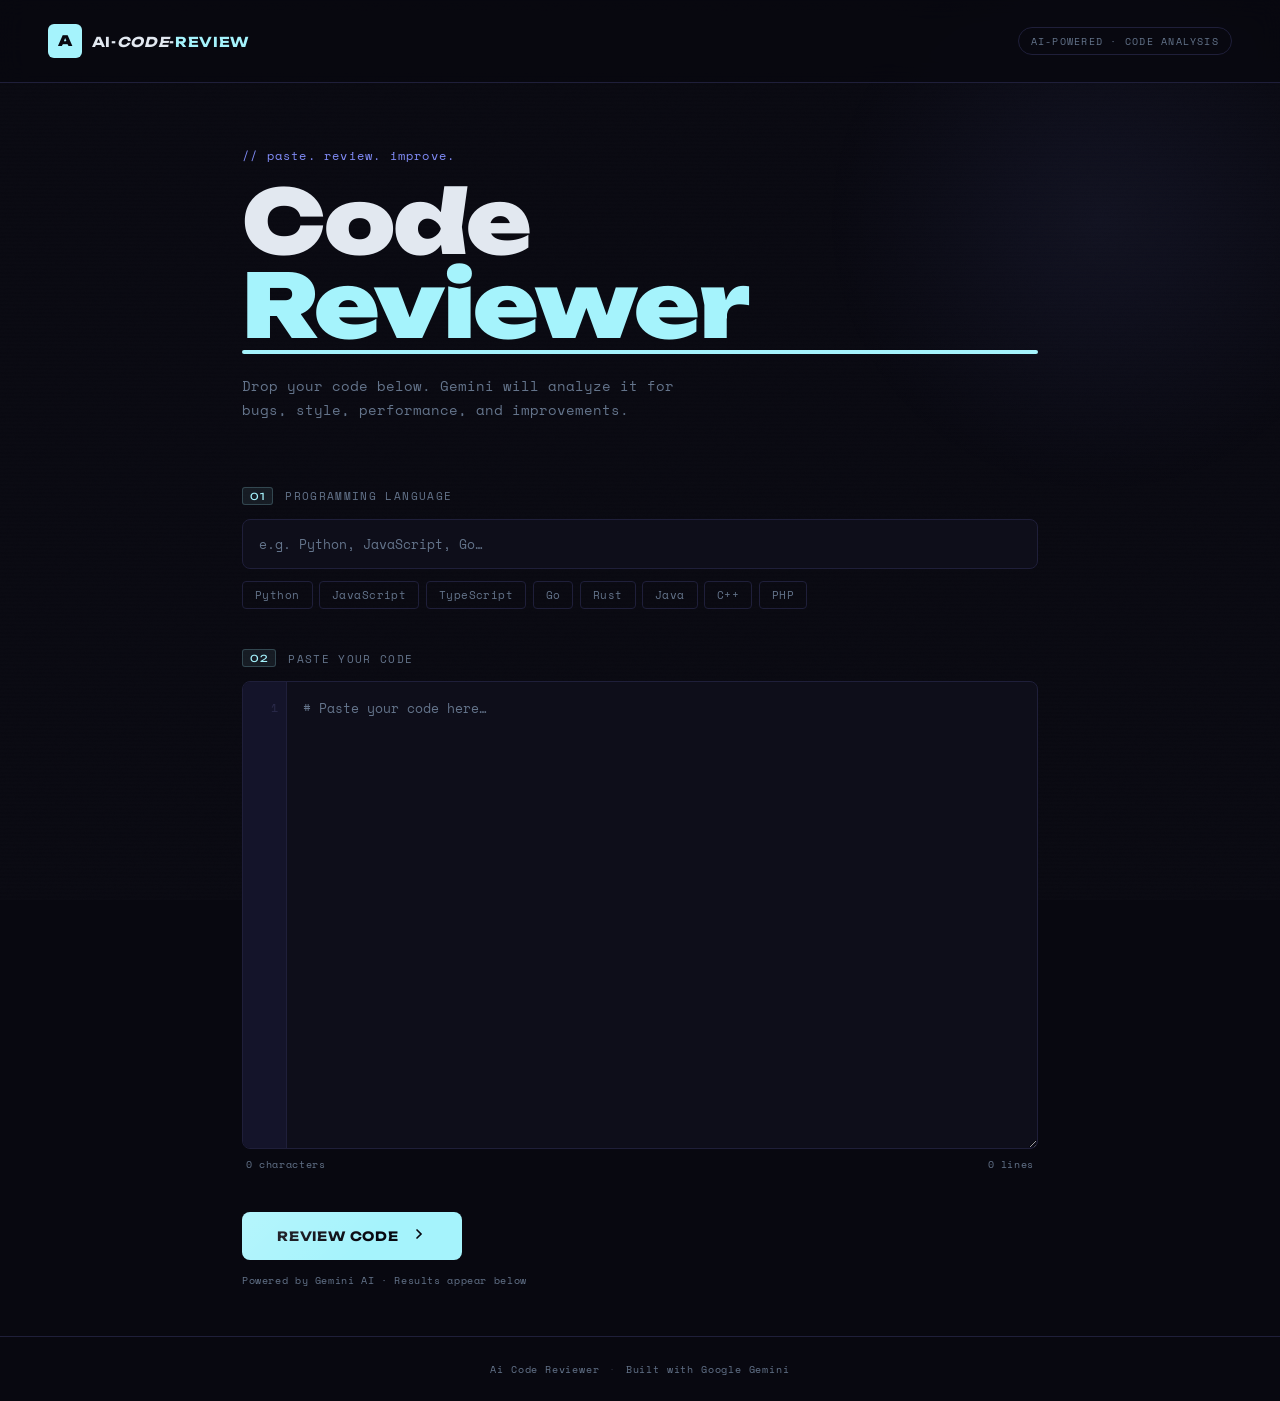
<file: templates/index.html>
<!DOCTYPE html>
<html lang="en">
<head>
  <meta charset="UTF-8" />
  <meta name="viewport" content="width=device-width, initial-scale=1.0" />
    <meta name="description" content="Drop your code below. Gemini will analyze it for bugs, style, performance, and improvements.">
    <meta name="author" content="DeFrancis-unix27">
    <!-- Browser Logo / Favicon -->
    <link rel="icon" href="/static/img/icon.png" type="image/x-icon">

    <!-- Social Media Metadata (Open Graph) -->
    <meta property="og:title" content="AI Code Reviewer">
    <meta property="og:description" content="Drop your code below. Gemini will analyze it for bugs, style, performance, and improvements.">
  <title>AI Code Reviewer</title>
  <link rel="preconnect" href="https://fonts.googleapis.com">
  <link href="https://fonts.googleapis.com/css2?family=Space+Mono:ital,wght@0,400;0,700;1,400&family=Unbounded:wght@400;700;900&display=swap" rel="stylesheet">
  <link rel="stylesheet" href="/static/css/styles.css" />
</head>
<body>
 
  <div class="noise"></div>
 
  <header class="header">
    <div class="header-logo">
      <span class="logo-mark">A</span>
      <span class="logo-text">AI-<i>Code</i>-<em>Review</em></span>
    </div>
    <div class="header-tag">AI-Powered · Code Analysis</div>
  </header>
 
  <main class="main">
    <div class="hero">
      <p class="hero-eyebrow">// paste. review. improve.</p>
      <h1 class="hero-title">
        Code<br>
        <span class="hero-accent">Reviewer</span>
      </h1>
      <p class="hero-desc">Drop your code below. Gemini will analyze it for bugs, style, performance, and improvements.</p>
    </div>
 
    <form class="form" action="/review" method="post" id="reviewForm">
 
      <div class="form-field" id="langField">
        <label class="form-label" for="language">
          <span class="label-num">01</span>
          Programming Language
        </label>
        <div class="input-wrap">
          <input
            type="text"
            id="language"
            name="language"
            class="form-input"
            placeholder="e.g. Python, JavaScript, Go…"
            autocomplete="off"
            required
          />
          <div class="input-line"></div>
        </div>
        <div class="lang-pills" id="langPills">
          <button type="button" class="pill" data-lang="Python">Python</button>
          <button type="button" class="pill" data-lang="JavaScript">JavaScript</button>
          <button type="button" class="pill" data-lang="TypeScript">TypeScript</button>
          <button type="button" class="pill" data-lang="Go">Go</button>
          <button type="button" class="pill" data-lang="Rust">Rust</button>
          <button type="button" class="pill" data-lang="Java">Java</button>
          <button type="button" class="pill" data-lang="C++">C++</button>
          <button type="button" class="pill" data-lang="PHP">PHP</button>
        </div>
      </div>
 
      <div class="form-field" id="codeField">
        <label class="form-label" for="code">
          <span class="label-num">02</span>
          Paste Your Code
        </label>
        <div class="textarea-wrap">
          <div class="line-numbers" id="lineNumbers" aria-hidden="true"></div>
          <textarea
            id="code"
            name="code"
            class="form-textarea"
            rows="18"
            placeholder="# Paste your code here…"
            spellcheck="false"
            required
          ></textarea>
        </div>
        <div class="textarea-footer">
          <span class="char-count" id="charCount">0 characters</span>
          <span class="line-count" id="lineCount">0 lines</span>
        </div>
      </div>
 
      <div class="form-submit">
        <button type="submit" class="btn-review" id="submitBtn">
          <span class="btn-text">Review Code</span>
          <span class="btn-icon">
            <svg viewBox="0 0 24 24" fill="none" stroke="currentColor" stroke-width="2.5" stroke-linecap="round">
              <path d="M9 18l6-6-6-6"/>
            </svg>
          </span>
          <span class="btn-loader" id="btnLoader">
            <span></span><span></span><span></span>
          </span>
        </button>
        <p class="submit-hint">Powered by Gemini AI · Results appear below</p>
      </div>
 
    </form>
  </main>
 
  <footer class="footer">
    <span>Ai Code Reviewer</span>
    <span class="footer-dot">·</span>
    <span>Built with Google Gemini</span>
  </footer>
 
  <script src="/static/js/scripts.js"></script>
</body>
</html>
</file>
<file: static/css/styles.css>
/* ── styles.css ── Gemini Code Reviewer ── */
 
/* ── RESET & ROOT ── */
*, *::before, *::after {
  margin: 0;
  padding: 0;
  box-sizing: border-box;
}
 
:root {
  --bg:        #080810;
  --surface:   #0e0e1a;
  --surface2:  #14142a;
  --border:    #1f1f3a;
  --border2:   #2a2a4a;
  --accent:    #a5f3fc;
  --accent2:   #818cf8;
  --yellow:    #fde68a;
  --text:      #e2e8f0;
  --muted:     #64748b;
  --danger:    #f87171;
 
  --font-display: 'Unbounded', sans-serif;
  --font-mono:    'Space Mono', monospace;
}
 
html { scroll-behavior: smooth; }
 
body {
  background: var(--bg);
  color: var(--text);
  font-family: var(--font-mono);
  min-height: 100vh;
  display: flex;
  flex-direction: column;
  -webkit-font-smoothing: antialiased;
  overflow-x: hidden;
}
 
/* ── NOISE TEXTURE OVERLAY ── */
.noise {
  position: fixed;
  inset: 0;
  pointer-events: none;
  z-index: 0;
  opacity: 0.04;
  background-image: url("data:image/svg+xml,%3Csvg viewBox='0 0 200 200' xmlns='http://www.w3.org/2000/svg'%3E%3Cfilter id='n'%3E%3CfeTurbulence type='fractalNoise' baseFrequency='0.9' numOctaves='4' stitchTiles='stitch'/%3E%3C/filter%3E%3Crect width='100%25' height='100%25' filter='url(%23n)'/%3E%3C/svg%3E");
  background-size: 180px 180px;
}
 
/* Scanlines */
body::after {
  content: '';
  position: fixed;
  inset: 0;
  background: repeating-linear-gradient(
    0deg,
    transparent,
    transparent 2px,
    rgba(0, 0, 0, 0.04) 2px,
    rgba(0, 0, 0, 0.04) 4px
  );
  pointer-events: none;
  z-index: 0;
}
 
/* ── HEADER ── */
.header {
  position: relative;
  z-index: 10;
  display: flex;
  align-items: center;
  justify-content: space-between;
  padding: 1.5rem 3rem;
  border-bottom: 1px solid var(--border);
  background: rgba(8, 8, 16, 0.9);
  backdrop-filter: blur(12px);
}
 
.header-logo {
  display: flex;
  align-items: center;
  gap: 0.6rem;
}
 
.logo-mark {
  width: 34px;
  height: 34px;
  background: var(--accent);
  color: #080810;
  font-family: var(--font-display);
  font-size: 0.9rem;
  font-weight: 900;
  border-radius: 6px;
  display: flex;
  align-items: center;
  justify-content: center;
  flex-shrink: 0;
}
 
.logo-text {
  font-family: var(--font-display);
  font-size: 0.85rem;
  font-weight: 700;
  color: var(--text);
  letter-spacing: 0.05em;
  text-transform: uppercase;
}
 
.logo-text em {
  font-style: normal;
  color: var(--accent);
}
 
.header-tag {
  font-size: 0.65rem;
  text-transform: uppercase;
  letter-spacing: 0.12em;
  color: var(--muted);
  padding: 0.3rem 0.75rem;
  border: 1px solid var(--border);
  border-radius: 20px;
}
 
/* ── MAIN ── */
.main {
  flex: 1;
  position: relative;
  z-index: 1;
  max-width: 860px;
  margin: 0 auto;
  width: 100%;
  padding: 4rem 2rem 3rem;
}
 
/* Accent blob */
.main::before {
  content: '';
  position: fixed;
  width: 600px;
  height: 600px;
  border-radius: 50%;
  background: radial-gradient(circle, rgba(129, 140, 248, 0.07) 0%, transparent 65%);
  top: -80px;
  right: -120px;
  pointer-events: none;
  z-index: 0;
}
 
/* ── HERO ── */
.hero {
  margin-bottom: 4rem;
  animation: fadeUp 0.8s ease both;
}
 
.hero-eyebrow {
  font-size: 0.75rem;
  letter-spacing: 0.1em;
  color: var(--accent2);
  margin-bottom: 1rem;
  text-transform: lowercase;
}
 
.hero-title {
  font-family: var(--font-display);
  font-size: clamp(3rem, 8vw, 5.5rem);
  font-weight: 900;
  line-height: 0.95;
  letter-spacing: -0.02em;
  color: var(--text);
  margin-bottom: 1.25rem;
}
 
.hero-accent {
  color: var(--accent);
  -webkit-text-stroke: 0px;
  position: relative;
}
 
.hero-accent::after {
  content: '';
  display: block;
  height: 4px;
  width: 100%;
  background: var(--accent);
  margin-top: 0.15rem;
  border-radius: 2px;
}
 
.hero-desc {
  font-size: 0.85rem;
  color: var(--muted);
  line-height: 1.8;
  max-width: 440px;
}
 
/* ── FORM ── */
.form {
  display: flex;
  flex-direction: column;
  gap: 2.5rem;
}
 
.form-field {
  animation: fadeUp 0.8s ease both;
}
 
#langField { animation-delay: 0.1s; }
#codeField { animation-delay: 0.2s; }
 
/* Label */
.form-label {
  display: flex;
  align-items: center;
  gap: 0.75rem;
  font-size: 0.7rem;
  text-transform: uppercase;
  letter-spacing: 0.12em;
  color: var(--muted);
  margin-bottom: 0.85rem;
  cursor: pointer;
}
 
.label-num {
  font-family: var(--font-display);
  font-size: 0.6rem;
  color: var(--accent);
  background: rgba(165, 243, 252, 0.08);
  border: 1px solid rgba(165, 243, 252, 0.2);
  padding: 0.15rem 0.45rem;
  border-radius: 3px;
  letter-spacing: 0.05em;
}
 
/* Text input */
.input-wrap {
  position: relative;
}
 
.form-input {
  width: 100%;
  background: var(--surface);
  border: 1px solid var(--border);
  border-radius: 8px;
  padding: 0.85rem 1rem;
  color: var(--text);
  font-family: var(--font-mono);
  font-size: 0.9rem;
  outline: none;
  transition: border-color 0.25s, background 0.25s;
}
 
.form-input:focus {
  border-color: var(--accent2);
  background: var(--surface2);
}
 
.form-input::placeholder { color: var(--muted); font-size: 0.82rem; }
 
.input-line {
  position: absolute;
  bottom: 0;
  left: 10%;
  right: 10%;
  height: 2px;
  background: linear-gradient(90deg, transparent, var(--accent), transparent);
  border-radius: 1px;
  opacity: 0;
  transition: opacity 0.3s;
}
 
.input-wrap:focus-within .input-line { opacity: 1; }
 
/* Language pills */
.lang-pills {
  display: flex;
  flex-wrap: wrap;
  gap: 0.4rem;
  margin-top: 0.75rem;
}
 
.pill {
  font-family: var(--font-mono);
  font-size: 0.68rem;
  padding: 0.3rem 0.75rem;
  border: 1px solid var(--border);
  background: transparent;
  color: var(--muted);
  border-radius: 4px;
  cursor: pointer;
  transition: all 0.2s;
  letter-spacing: 0.04em;
}
 
.pill:hover {
  border-color: var(--accent2);
  color: var(--accent2);
  background: rgba(129, 140, 248, 0.06);
}
 
.pill.active {
  border-color: var(--accent);
  color: var(--accent);
  background: rgba(165, 243, 252, 0.08);
}
 
/* Textarea */
.textarea-wrap {
  display: flex;
  background: var(--surface);
  border: 1px solid var(--border);
  border-radius: 8px;
  overflow: hidden;
  transition: border-color 0.25s;
}
 
.textarea-wrap:focus-within {
  border-color: var(--accent2);
}
 
.line-numbers {
  min-width: 44px;
  padding: 0.9rem 0.5rem;
  background: var(--surface2);
  border-right: 1px solid var(--border);
  display: flex;
  flex-direction: column;
  align-items: flex-end;
  gap: 0;
  user-select: none;
  font-size: 0.72rem;
  line-height: 1.52rem;
  color: var(--border2);
  overflow: hidden;
}
 
.form-textarea {
  flex: 1;
  background: transparent;
  border: none;
  padding: 0.9rem 1rem;
  color: var(--text);
  font-family: var(--font-mono);
  font-size: 0.82rem;
  line-height: 1.52rem;
  resize: vertical;
  outline: none;
  min-height: 300px;
  tab-size: 2;
}
 
.form-textarea::placeholder { color: var(--muted); }
 
.textarea-footer {
  display: flex;
  justify-content: space-between;
  padding: 0.4rem 0.25rem 0;
}
 
.char-count,
.line-count {
  font-size: 0.65rem;
  color: var(--muted);
  letter-spacing: 0.06em;
  transition: color 0.2s;
}
 
/* ── SUBMIT ── */
.form-submit {
  display: flex;
  flex-direction: column;
  align-items: flex-start;
  gap: 0.75rem;
  animation: fadeUp 0.8s 0.3s ease both;
}
 
.btn-review {
  position: relative;
  display: inline-flex;
  align-items: center;
  gap: 0.75rem;
  padding: 0.9rem 2.2rem;
  border-radius: 8px;
  border: none;
  background: var(--accent);
  color: #080810;
  font-family: var(--font-display);
  font-size: 0.8rem;
  font-weight: 700;
  letter-spacing: 0.06em;
  text-transform: uppercase;
  cursor: pointer;
  overflow: hidden;
  transition: transform 0.2s, box-shadow 0.2s, background 0.2s;
}
 
.btn-review::before {
  content: '';
  position: absolute;
  inset: 0;
  background: linear-gradient(135deg, rgba(255,255,255,0.18) 0%, transparent 60%);
  pointer-events: none;
}
 
.btn-review:hover {
  background: #c7fafe;
  transform: translateY(-2px);
  box-shadow: 0 8px 28px rgba(165, 243, 252, 0.25);
}
 
.btn-review:active {
  transform: translateY(0);
  box-shadow: none;
}
 
.btn-review.loading .btn-text,
.btn-review.loading .btn-icon {
  opacity: 0;
}
 
.btn-review.loading .btn-loader {
  display: flex;
}
 
.btn-icon svg {
  width: 16px;
  height: 16px;
  transition: transform 0.2s;
}
 
.btn-review:hover .btn-icon svg { transform: translateX(3px); }
 
.btn-loader {
  display: none;
  position: absolute;
  inset: 0;
  align-items: center;
  justify-content: center;
  gap: 5px;
}
 
.btn-loader span {
  width: 6px;
  height: 6px;
  background: #080810;
  border-radius: 50%;
  animation: bounce 0.6s infinite alternate;
}
 
.btn-loader span:nth-child(2) { animation-delay: 0.15s; }
.btn-loader span:nth-child(3) { animation-delay: 0.3s; }
 
@keyframes bounce {
  from { transform: translateY(0); opacity: 0.4; }
  to   { transform: translateY(-5px); opacity: 1; }
}
 
.submit-hint {
  font-size: 0.65rem;
  color: var(--muted);
  letter-spacing: 0.06em;
}
 
/* ── FOOTER ── */
.footer {
  position: relative;
  z-index: 10;
  display: flex;
  align-items: center;
  justify-content: center;
  gap: 0.6rem;
  padding: 1.5rem;
  border-top: 1px solid var(--border);
  font-size: 0.65rem;
  color: var(--muted);
  letter-spacing: 0.08em;
}
 
.footer-dot { opacity: 0.4; }
 
/* ── ANIMATIONS ── */
@keyframes fadeUp {
  from { opacity: 0; transform: translateY(20px); }
  to   { opacity: 1; transform: translateY(0); }
}
 
/* ── SCROLLBAR ── */
::-webkit-scrollbar { width: 5px; height: 5px; }
::-webkit-scrollbar-track { background: var(--bg); }
::-webkit-scrollbar-thumb { background: var(--border2); border-radius: 3px; }
 
/* ── RESPONSIVE ── */
@media (max-width: 640px) {
  .header { padding: 1rem 1.25rem; }
  .header-tag { display: none; }
  .main { padding: 2.5rem 1.25rem 2rem; }
  .hero-title { font-size: 3rem; }
  .line-numbers { display: none; }
  .form-textarea { min-height: 220px; }
}
</file>
